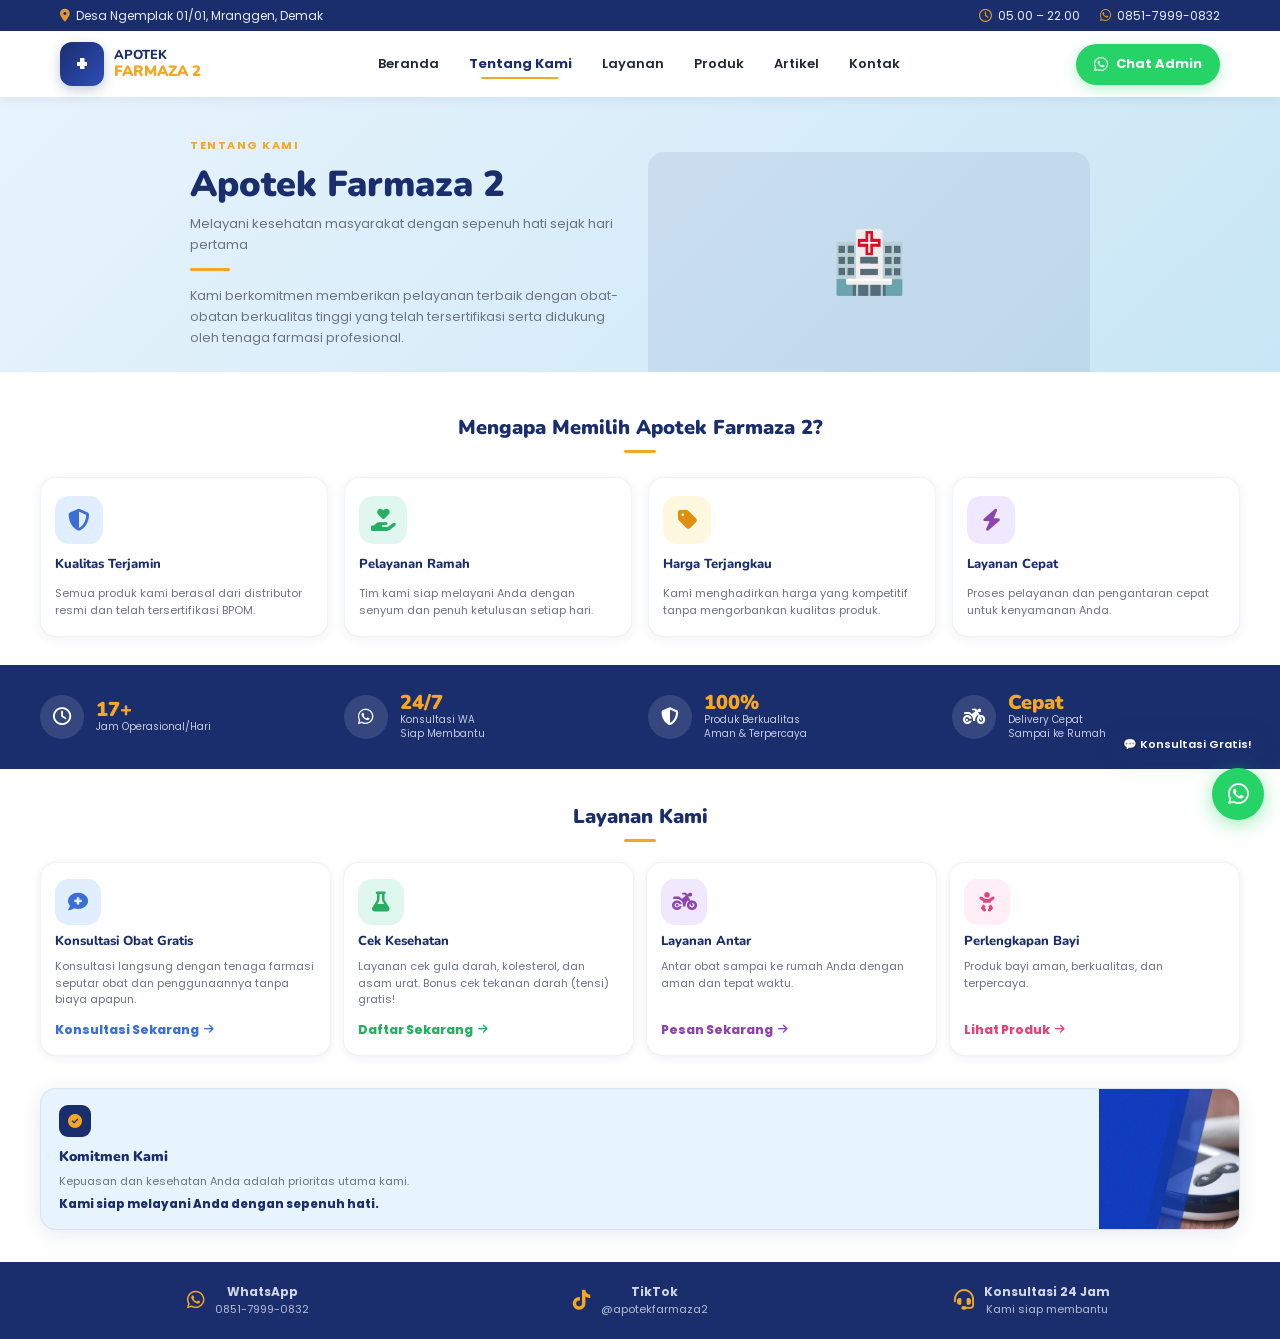
<file: tentang.html>
<!DOCTYPE html>
<html lang="id">
<head>
  <meta charset="UTF-8" />
  <meta name="viewport" content="width=device-width, initial-scale=1.0" />
  <title>Tentang Kami – Apotek Farmaza 2</title>
  <link rel="preconnect" href="https://fonts.googleapis.com" />
  <link href="https://fonts.googleapis.com/css2?family=Nunito:wght@700;800;900&family=Poppins:wght@400;500;600;700&display=swap" rel="stylesheet" />
  <link rel="stylesheet" href="https://cdnjs.cloudflare.com/ajax/libs/font-awesome/6.5.0/css/all.min.css" />
  <link rel="stylesheet" href="Style.css" />
</head>
<body data-page="tentang">

  <div id="navbarPlaceholder"></div>

  <!-- ===== HERO ===== -->
  <div class="tentang-hero">
    <div class="tentang-hero-inner">
      <div class="tentang-hero-text">
        <div class="tentang-hero-label" id="tentangLabel"></div>
        <div class="tentang-hero-judul" id="tentangJudul"></div>
        <div class="tentang-hero-sub" id="tentangSub"></div>
        <div class="tentang-garis"></div>
        <div class="tentang-hero-desc" id="tentangDesc"></div>
      </div>
      <!-- Foto apotek — isi "fotoApotek" di tentang-data.js -->
      <div class="tentang-hero-img-wrap" id="tentangImgWrap"></div>
    </div>
  </div>

  <!-- ===== MENGAPA FARMAZA ===== -->
  <div class="mengapa-section">
    <div class="mengapa-judul">Mengapa Memilih Apotek Farmaza 2?</div>
    <div class="mengapa-garis"></div>
    <div class="keunggulan-grid" id="keunggulanGrid"></div>
  </div>

  <!-- ===== STATISTIK BANNER ===== -->
  <div class="statistik-banner" id="statistikBanner"></div>

  <!-- ===== LAYANAN SINGKAT ===== -->
  <div class="layanan-singkat-section">
    <div class="layanan-singkat-judul">Layanan Kami</div>
    <div class="layanan-singkat-garis"></div>
    <div class="layanan-singkat-grid" id="layananSingkatGrid"></div>
  </div>

  <!-- ===== KOMITMEN BANNER ===== -->
  <!-- Foto tim — isi "fotoTim" di tentang-data.js -->
  <div id="komitmenBanner" class="komitmen-banner"></div>

  <!-- Footer -->
  <footer class="footer">
    <div class="footer-inner">
      <div class="footer-item"><i class="fab fa-whatsapp footer-icon"></i><div class="footer-text"><strong>WhatsApp</strong>0851-7999-0832</div></div>
      <div class="footer-item"><i class="fab fa-tiktok footer-icon"></i><div class="footer-text"><strong>TikTok</strong>@apotekfarmaza2</div></div>
      <div class="footer-item"><i class="fas fa-headset footer-icon"></i><div class="footer-text"><strong>Konsultasi 24 Jam</strong>Kami siap membantu</div></div>
    </div>
  </footer>

  <!-- Bottom Nav -->
  <nav class="bottom-nav">
    <div class="bottom-nav-inner">
      <div class="bottom-nav-item" data-page="index" data-href="user.php"><i class="fas fa-home"></i><span>Beranda</span></div>
      <div class="bottom-nav-item" data-page="produk" data-href="produk.php"><i class="fas fa-box"></i><span>Produk</span></div>
      <div class="bottom-nav-item" data-page="layanan" data-href="layanan.php"><i class="fas fa-heart"></i><span>Layanan</span></div>
      <div class="bottom-nav-item" data-page="artikel" data-href="artikel.php"><i class="fas fa-newspaper"></i><span>Artikel</span></div>
      <div class="bottom-nav-item" data-page="kontak" data-href="kontak.php"><i class="fas fa-phone"></i><span>Kontak</span></div>
    </div>
  </nav>

  <!-- Floating WA -->
  <div class="wa-float">
    <div class="wa-tooltip">💬 Konsultasi Gratis!</div>
    <div class="wa-float-btn"><i class="fab fa-whatsapp"></i></div>
  </div>

  <script src="tentang-data.js"></script>
  <script src="main.js"></script>
  <script src="tentang.js"></script>
</body>
</html>
</file>
<file: Style.css>
/* ===== CSS VARIABLES ===== */
:root {
  --navy: #1a2e6e;
  --navy-dark: #0f1d4a;
  --gold: #f5a623;
  --gold-dark: #e09010;
  --sky: #e8f4fd;
  --sky-mid: #c8e6f5;
  --white: #ffffff;
  --gray: #6b7280;
  --gray-light: #f3f4f6;
  --text: #1f2937;
  --radius: 12px;
  --radius-lg: 20px;
  --shadow: 0 4px 20px rgba(26,46,110,0.10);
  --shadow-lg: 0 8px 40px rgba(26,46,110,0.15);
  --transition: 0.25s ease;
  --font-head: 'Nunito', sans-serif;
  --font-body: 'Poppins', sans-serif;
}

/* ===== RESET & BASE ===== */
*, *::before, *::after { box-sizing: border-box; margin: 0; padding: 0; }
html { scroll-behavior: smooth; }
body {
  font-family: var(--font-body);
  color: var(--text);
  background: var(--white);
  font-size: 14px;
  line-height: 1.6;
  overflow-x: hidden;
}
a { text-decoration: none; color: inherit; }
img { max-width: 100%; display: block; }
ul { list-style: none; }

/* ===== TOPBAR ===== */
.topbar { background: var(--navy); color: var(--white); font-size: 12px; padding: 6px 0; }
.topbar-inner {
  max-width: 1200px; margin: 0 auto; padding: 0 20px;
  display: flex; align-items: center; justify-content: space-between; flex-wrap: wrap; gap: 6px;
}
.topbar-item { display: flex; align-items: center; gap: 6px; opacity: 0.9; }
.topbar-item i { font-size: 13px; color: var(--gold); }
.topbar-right { display: flex; gap: 20px; align-items: center; }

/* ===== NAVBAR ===== */
.navbar {
  background: var(--white);
  box-shadow: 0 2px 12px rgba(26,46,110,0.08);
  position: sticky; top: 0; z-index: 1000;
  transition: box-shadow var(--transition);
}
.navbar.scrolled { box-shadow: 0 4px 24px rgba(26,46,110,0.15); }
.navbar-inner {
  max-width: 1200px; margin: 0 auto; padding: 0 20px;
  display: flex; align-items: center; justify-content: space-between;
  height: 66px;
}
.logo { display: flex; align-items: center; gap: 10px; flex-shrink: 0; }
.logo-icon {
  width: 44px; height: 44px;
  background: linear-gradient(135deg, var(--navy), #2d4db8);
  border-radius: 12px;
  display: flex; align-items: center; justify-content: center;
  color: var(--white); font-size: 20px; font-weight: 900;
  box-shadow: 0 4px 12px rgba(26,46,110,0.25); flex-shrink: 0;
}
.logo-text { line-height: 1.15; }
.logo-text .name { font-family: var(--font-head); font-size: 13px; font-weight: 800; color: var(--navy); }
.logo-text .sub { font-size: 15px; font-weight: 900; color: var(--gold); font-family: var(--font-head); }
.nav-links { display: flex; align-items: center; gap: 4px; }
.nav-links a {
  padding: 8px 13px; border-radius: 8px;
  font-weight: 600; font-size: 13px; color: var(--text);
  transition: all var(--transition); position: relative;
}
.nav-links a::after {
  content: ''; position: absolute; bottom: 4px; left: 50%;
  transform: translateX(-50%); width: 0; height: 2px;
  background: var(--gold); border-radius: 2px; transition: width var(--transition);
}
.nav-links a:hover { color: var(--navy); background: var(--sky); }
.nav-links a:hover::after, .nav-links a.active::after { width: 60%; }
.nav-links a.active { color: var(--navy); font-weight: 700; }
.btn-chat {
  display: flex; align-items: center; gap: 8px;
  background: #25d366; color: var(--white);
  padding: 10px 18px; border-radius: 25px;
  font-weight: 700; font-size: 13px;
  transition: all var(--transition);
  box-shadow: 0 4px 14px rgba(37,211,102,0.30); white-space: nowrap;
}
.btn-chat:hover { background: #20ba5a; transform: translateY(-1px); }
.btn-chat i { font-size: 16px; }
.btn-chat-mobile { display: none; }
.burger { display: none !important; }

/* ===== HERO — DESKTOP ===== */
.hero {
  position: relative;
  overflow: hidden;
  min-height: 320px;
  /* background-image diset via inline style di HTML */
  background-color: var(--sky); /* fallback */
  background-size: cover;
  background-position: center;
}
/* overlay supaya teks tetap terbaca */
.hero::before {
  content: '';
  position: absolute; inset: 0;
  background: linear-gradient(to right, rgba(232,244,253,0.92) 0%, rgba(232,244,253,0.75) 45%, rgba(232,244,253,0.10) 100%);
  z-index: 0;
}
.hero-inner {
  position: relative; z-index: 1;
  max-width: 1200px; margin: 0 auto;
  display: grid;
  grid-template-columns: 1fr 1fr;
  align-items: center;
  min-height: 320px;
  padding: 0 32px;
  gap: 0;
}
.hero-content { padding: 40px 0; }
.hero-label {
  display: inline-block; font-size: 11px; font-weight: 700;
  color: var(--navy); letter-spacing: 1.5px; text-transform: uppercase;
  margin-bottom: 10px; opacity: 0.7;
}
.hero-title {
  font-family: var(--font-head);
  font-size: clamp(28px, 3.5vw, 50px);
  font-weight: 900; line-height: 1.15; margin-bottom: 14px;
}
.hero-title .line1 { color: var(--navy); display: block; }
.hero-title .line2 { color: var(--gold); display: block; }
.hero-desc { color: var(--gray); font-size: 14px; margin-bottom: 24px; max-width: 380px; line-height: 1.7; }
.hero-btns { display: flex; gap: 12px; flex-wrap: wrap; }
.btn-primary {
  display: flex; align-items: center; gap: 8px;
  background: var(--navy); color: var(--white);
  padding: 12px 22px; border-radius: 25px;
  font-weight: 700; font-size: 13px;
  transition: all var(--transition);
  box-shadow: 0 4px 16px rgba(26,46,110,0.25);
}
.btn-primary:hover { background: var(--navy-dark); transform: translateY(-2px); }
.btn-outline {
  display: flex; align-items: center; gap: 8px;
  background: transparent; color: var(--navy);
  padding: 12px 22px; border-radius: 25px;
  font-weight: 700; font-size: 13px;
  border: 2px solid var(--navy); transition: all var(--transition);
}
.btn-outline:hover { background: var(--navy); color: var(--white); }
.hero-badges { display: flex; gap: 20px; margin-top: 24px; flex-wrap: wrap; }
.hero-badge { display: flex; align-items: center; gap: 6px; font-size: 12px; font-weight: 600; color: var(--navy); }
.hero-badge i { color: var(--gold); font-size: 16px; }

/* Hero img wrap — kolom kanan, gambar tidak di-crop */
.hero-img-wrap {
  display: flex;
  align-items: flex-end;
  justify-content: flex-end;
  height: 100%;
  position: relative;
  padding-bottom: 0;
}
.hero-img {
  /* Gambar motor: tampil penuh, tidak di-crop */
  width: 100%;
  max-height: 380px;
  object-fit: contain;   /* ← contain supaya tidak terpotong */
  object-position: bottom right;
  display: block;
  filter: drop-shadow(0 16px 32px rgba(26,46,110,0.12));
}
.delivery-card {
  position: absolute;
  left: 0; bottom: 24px;
  background: var(--navy); color: var(--white);
  padding: 16px 18px; border-radius: var(--radius-lg);
  width: 164px; box-shadow: var(--shadow-lg);
}
.delivery-card .d-title { font-family: var(--font-head); font-size: 17px; font-weight: 900; line-height: 1.1; }
.delivery-card .d-title span { color: var(--gold); }
.delivery-card .d-sub { font-size: 10px; opacity: 0.8; margin: 5px 0 10px; }
.btn-order {
  display: block; background: var(--gold); color: var(--navy);
  text-align: center; padding: 8px 12px; border-radius: 18px;
  font-weight: 800; font-size: 11px; transition: all var(--transition);
}
.btn-order:hover { background: var(--gold-dark); }

/* ===== SERVICES SCROLL ===== */
.services-scroll-section { background: var(--white); box-shadow: 0 4px 20px rgba(26,46,110,0.06); }
.services-scroll-inner { max-width: 1200px; margin: 0 auto; }
.services-scroll-outer { position: relative; }
.services-scroll-track {
  display: flex; overflow-x: auto;
  scrollbar-width: none; -ms-overflow-style: none;
  padding: 16px 44px; scroll-snap-type: x mandatory; gap: 4px;
}
.services-scroll-track::-webkit-scrollbar { display: none; }
.service-item {
  display: flex; flex-direction: column; align-items: center; gap: 8px;
  min-width: 110px; padding: 14px 12px; border-radius: var(--radius);
  cursor: pointer; transition: all var(--transition);
  scroll-snap-align: start; flex-shrink: 0; text-align: center;
}
.service-item:hover { background: var(--sky); transform: translateY(-3px); }
.service-icon {
  width: 56px; height: 56px; border-radius: 50%;
  display: flex; align-items: center; justify-content: center;
  font-size: 22px; transition: transform var(--transition);
}
.service-item:hover .service-icon { transform: scale(1.1); }
.service-item .svc-label { font-size: 11px; font-weight: 600; color: var(--navy); line-height: 1.4; }
.si-blue { background: #e0eeff; color: #3b6fd4; }
.si-green { background: #e0f7ef; color: #27ae60; }
.si-yellow { background: #fff8e0; color: #e09010; }
.si-pink { background: #ffeef5; color: #e0457a; }
.si-purple { background: #f0e8ff; color: #8e44ad; }
.si-teal { background: #e0f8f8; color: #17a589; }
.scroll-arrow {
  position: absolute; top: 50%; transform: translateY(-50%);
  width: 30px; height: 30px; background: var(--white);
  border: 1.5px solid rgba(26,46,110,0.15); border-radius: 50%; cursor: pointer;
  display: flex; align-items: center; justify-content: center;
  font-size: 13px; color: var(--navy); z-index: 2;
  transition: all var(--transition); box-shadow: var(--shadow);
}
.scroll-arrow:hover { background: var(--navy); color: var(--white); }
.scroll-arrow.left { left: 4px; }
.scroll-arrow.right { right: 4px; }

/* ===== SECTION GENERIC ===== */
section { padding: 50px 0; }
.container { max-width: 1200px; margin: 0 auto; padding: 0 20px; }
.section-label { font-size: 11px; font-weight: 700; color: var(--gold); letter-spacing: 1.5px; text-transform: uppercase; margin-bottom: 8px; }
.section-title { font-family: var(--font-head); font-size: clamp(20px, 3vw, 30px); font-weight: 900; color: var(--navy); line-height: 1.25; margin-bottom: 12px; }

/* ===== CEK KESEHATAN BANNER ===== */
.health-check-section { padding: 24px 0; background: var(--gray-light); }

/* Full-image card: gambar Anda tampil 100% penuh */
.health-card-img {
  border-radius: var(--radius-lg);
  overflow: hidden;
  box-shadow: var(--shadow-lg);
  /* Ukuran ideal gambar: 1160px x 280px */
  width: 100%;
  max-width: 1160px;
  margin: 0 auto;
}
.health-card-img a { display: block; }
.health-card-img img {
  width: 100%;
  height: auto;          /* tinggi mengikuti proporsi gambar */
  display: block;
  object-fit: contain;   /* gambar tampil penuh, tidak terpotong */
  border-radius: var(--radius-lg);
}

/* ===== ABOUT + INFO GRID ===== */
.info-section { background: var(--white); padding: 50px 0; }
.info-grid { display: grid; grid-template-columns: 1fr 1fr; gap: 24px; align-items: start; }
.about-card { background: var(--sky); border-radius: var(--radius-lg); padding: 28px; }
.about-card h3 { font-family: var(--font-head); font-size: 18px; font-weight: 800; color: var(--navy); margin-bottom: 10px; }
.about-card p { color: var(--gray); font-size: 13px; line-height: 1.8; margin-bottom: 18px; }
.btn-selengkapnya {
  display: inline-flex; align-items: center; gap: 8px;
  background: var(--navy); color: var(--white);
  padding: 10px 20px; border-radius: 25px;
  font-weight: 700; font-size: 13px; transition: all var(--transition);
}
.btn-selengkapnya:hover { background: var(--navy-dark); transform: translateY(-1px); }
.info-cards { display: flex; flex-direction: column; gap: 14px; }
.info-item {
  background: var(--white); border: 1.5px solid rgba(26,46,110,0.08);
  border-radius: var(--radius); padding: 16px 20px;
  display: flex; align-items: center; gap: 14px;
  transition: all var(--transition); cursor: pointer;
}
.info-item:hover { border-color: var(--navy); box-shadow: var(--shadow); transform: translateX(4px); }
.info-icon { width: 46px; height: 46px; background: var(--sky); border-radius: 50%; display: flex; align-items: center; justify-content: center; font-size: 20px; color: var(--navy); flex-shrink: 0; }
.info-text h4 { font-family: var(--font-head); font-size: 14px; font-weight: 800; color: var(--navy); margin-bottom: 2px; }
.info-text p { font-size: 12px; color: var(--gray); }
.info-chevron { margin-left: auto; color: var(--navy); opacity: 0.4; }

/* ===== FOOTER ===== */
.footer { background: var(--navy); color: rgba(255,255,255,0.85); padding: 20px 0; }
.footer-inner {
  max-width: 1200px; margin: 0 auto; padding: 0 20px;
  display: grid; grid-template-columns: repeat(3, 1fr);
  gap: 16px; align-items: center; text-align: center;
}
.footer-item { display: flex; align-items: center; justify-content: center; gap: 10px; }
.footer-icon { font-size: 20px; color: var(--gold); }
.footer-text { font-size: 11px; opacity: 0.8; }
.footer-text strong { display: block; font-size: 12px; opacity: 1; color: var(--white); }

/* ===== MOBILE BOTTOM NAV ===== */
.bottom-nav {
  display: none; position: fixed; bottom: 0; left: 0; right: 0;
  background: var(--white); border-top: 1px solid rgba(26,46,110,0.10);
  z-index: 900; padding: 6px 0 10px;
  box-shadow: 0 -4px 20px rgba(26,46,110,0.10);
}
.bottom-nav-inner { display: flex; justify-content: space-around; align-items: center; }
.bottom-nav-item {
  display: flex; flex-direction: column; align-items: center; gap: 2px;
  padding: 4px 8px; border-radius: 10px; cursor: pointer;
  transition: all var(--transition); color: var(--gray);
  font-size: 10px; font-weight: 600;
}
.bottom-nav-item i { font-size: 20px; }
.bottom-nav-item.active { color: var(--navy); }
.bottom-nav-item.active i { color: var(--gold); }

/* ===== FLOATING WA ===== */
.wa-float { position: fixed; bottom: 80px; right: 16px; z-index: 800; display: flex; flex-direction: column; align-items: flex-end; gap: 8px; }
.wa-float-btn {
  width: 52px; height: 52px; background: #25d366; border-radius: 50%;
  display: flex; align-items: center; justify-content: center;
  font-size: 24px; color: var(--white);
  box-shadow: 0 4px 20px rgba(37,211,102,0.45); cursor: pointer;
  transition: all var(--transition); animation: waPulse 2.5s ease infinite;
}
.wa-float-btn:hover { transform: scale(1.1); }
@keyframes waPulse {
  0%, 100% { box-shadow: 0 4px 20px rgba(37,211,102,0.45); }
  50% { box-shadow: 0 4px 30px rgba(37,211,102,0.70); }
}
.wa-tooltip {
  background: var(--navy); color: var(--white);
  font-size: 11px; font-weight: 600; padding: 6px 12px;
  border-radius: 20px; white-space: nowrap; box-shadow: var(--shadow);
}

/* ===== ANIMATIONS ===== */
.fade-up { opacity: 0; transform: translateY(20px); transition: opacity 0.6s ease, transform 0.6s ease; }
.fade-up.visible { opacity: 1; transform: translateY(0); }

/* Page hero */
.page-hero {
  text-align: center; padding: 50px 20px 36px;
  background: linear-gradient(135deg, var(--sky), var(--sky-mid));
}
.page-hero h1 { font-family: var(--font-head); font-size: clamp(24px, 4vw, 44px); font-weight: 900; color: var(--navy); }
.page-hero p { color: var(--gray); margin-top: 10px; font-size: 14px; }

/* ===== RESPONSIVE ===== */
@media (max-width: 900px) {
  .nav-links, .btn-chat { display: none; }
  .btn-chat-mobile {
    display: flex; align-items: center; gap: 6px;
    background: #25d366; color: var(--white);
    padding: 8px 14px; border-radius: 20px;
    font-weight: 700; font-size: 12px; white-space: nowrap;
    box-shadow: 0 3px 10px rgba(37,211,102,0.35);
    transition: all var(--transition);
  }
  .btn-chat-mobile i { font-size: 15px; }
  /* Fix navbar agar tidak bergeser saat scroll di Android */
  .navbar {
    position: fixed;
    top: 0;
    left: 0;
    right: 0;
  }
  body { padding-top: 66px; padding-bottom: 68px; /* kompensasi navbar fixed + bottom nav */ }
  body.la-page { padding-top: 0; padding-bottom: 0; /* login admin tidak pakai navbar */ }
  .bottom-nav { display: block; }
  .wa-float { bottom: 86px; }
  /* Footer compact horizontal */
  .footer { padding: 10px 0; }
  .footer-inner { grid-template-columns: repeat(3,1fr); gap: 4px; padding: 0 8px; }
  .footer-item { flex-direction: column; gap: 1px; }
  .footer-icon { font-size: 14px; }
  .footer-text { font-size: 8px; }
  .footer-text strong { font-size: 9px; }
  .info-grid { grid-template-columns: 1fr; }
  .topbar-right { display: none; }
}

/* ===== MOBILE HERO & HEALTH CARD ===== */
@media (max-width: 768px) {
  /* Hero mobile: bg image full, konten di atas overlay */
  .hero { min-height: 200px; }
  .hero::before {
    /* overlay lebih gelap di kiri supaya teks terbaca */
    background: linear-gradient(to right,
      rgba(232,244,253,0.95) 0%,
      rgba(232,244,253,0.80) 50%,
      rgba(232,244,253,0.05) 100%);
  }
  .hero-inner {
    grid-template-columns: 58% 42%;
    min-height: 200px;
    padding: 0 14px;
    gap: 0;
  }
  .hero-content { padding: 18px 8px 18px 0; }
  .hero-label { font-size: 9px; margin-bottom: 5px; }
  .hero-title { font-size: 16px !important; line-height: 1.2; margin-bottom: 8px; }
  .hero-desc { display: none; }
  .hero-btns { flex-direction: column; gap: 6px; }
  .btn-primary { font-size: 11px; padding: 8px 13px; }
  .btn-outline { font-size: 11px; padding: 7px 13px; justify-content: center; }
  .hero-badges { gap: 4px; margin-top: 8px; flex-direction: column; }
  .hero-badge { font-size: 9.5px; }
  .hero-badge i { font-size: 12px; }

  /* Kolom kanan hero: kosong (gambar sudah jadi bg section) */
  .hero-img-wrap { display: none !important; }
  .delivery-card { display: none; }

  /* Health card mobile: full image, responsive */
  .health-card-img { border-radius: 12px; }
  .health-card-img img { border-radius: 12px; }
}

@media (max-width: 400px) {
  .hero-inner { grid-template-columns: 62% 38%; padding: 0 10px; }
  .hero-title { font-size: 14px !important; }
  .navbar-inner { height: 56px; padding: 0 12px; }
  .logo-icon { width: 36px; height: 36px; font-size: 17px; }
  .logo-text .name { font-size: 10px; }
  .logo-text .sub { font-size: 12px; }

}
/* ===================================================
   produk.css — Halaman Produk Apotek Farmaza 2
   Membutuhkan: style.css (variabel, reset, navbar, footer)
   =================================================== */

/* ===== SEARCH BAR ===== */
.search-bar-wrap {
  padding: 14px 16px 0;
  display: flex;
  gap: 10px;
  align-items: center;
}
.search-bar {
  flex: 1;
  display: flex;
  align-items: center;
  background: var(--gray-light);
  border-radius: 25px;
  padding: 10px 16px;
  gap: 8px;
  border: 1.5px solid transparent;
  transition: border-color var(--transition);
}
.search-bar:focus-within {
  border-color: var(--navy);
  background: var(--white);
}
.search-bar i { color: var(--gray); font-size: 15px; }
.search-bar input {
  border: none;
  background: transparent;
  outline: none;
  font-family: var(--font-body);
  font-size: 13px;
  color: var(--text);
  width: 100%;
}
.search-bar input::placeholder { color: #9ca3af; }

.cart-btn {
  position: relative;
  width: 42px; height: 42px;
  background: var(--navy);
  color: var(--white);
  border-radius: 50%;
  display: flex; align-items: center; justify-content: center;
  font-size: 17px;
  cursor: pointer;
  flex-shrink: 0;
  box-shadow: 0 4px 12px rgba(26,46,110,0.25);
  transition: transform var(--transition);
}
.cart-btn:hover { transform: scale(1.08); }
.cart-badge {
  position: absolute; top: -4px; right: -4px;
  background: var(--gold); color: var(--navy);
  font-size: 9px; font-weight: 800;
  width: 17px; height: 17px;
  border-radius: 50%;
  display: flex; align-items: center; justify-content: center;
}

/* ===== KATEGORI SCROLL ===== */
.kategori-scroll {
  display: flex;
  gap: 8px;
  overflow-x: auto;
  padding: 14px 16px 4px;
  scrollbar-width: none;
}
.kategori-scroll::-webkit-scrollbar { display: none; }

.kat-chip {
  display: flex;
  flex-direction: column;
  align-items: center;
  gap: 6px;
  min-width: 64px;
  cursor: pointer;
  flex-shrink: 0;
}
.kat-icon {
  width: 52px; height: 52px;
  border-radius: 50%;
  display: flex; align-items: center; justify-content: center;
  font-size: 20px;
  border: 2.5px solid transparent;
  transition: all var(--transition);
}
.kat-chip.active .kat-icon {
  border-color: var(--navy);
  background: var(--sky);
}
.kat-label {
  font-size: 10px; font-weight: 600;
  color: var(--gray);
  text-align: center; line-height: 1.3;
}
.kat-chip.active .kat-label { color: var(--navy); font-weight: 700; }

/* ===== FILTER ROW ===== */
.filter-row {
  display: flex;
  gap: 8px;
  padding: 10px 16px;
  align-items: center;
  flex-wrap: wrap;
}
.filter-select {
  display: flex; align-items: center; gap: 5px;
  border: 1.5px solid rgba(26,46,110,0.15);
  border-radius: 20px;
  padding: 6px 12px;
  font-size: 12px; font-weight: 600;
  color: var(--navy);
  cursor: pointer;
  background: var(--white);
  font-family: var(--font-body);
  transition: border-color var(--transition);
}
.filter-select:hover { border-color: var(--navy); }
.filter-select i { font-size: 11px; }
.count-label { font-size: 12px; color: var(--gray); margin-left: auto; }

/* ===== PRODUK GRID ===== */
.produk-grid {
  display: grid;
  grid-template-columns: 1fr 1fr;
  gap: 12px;
  padding: 4px 16px 80px;
}

/* ===== PRODUK CARD ===== */
.produk-card {
  background: var(--white);
  border: 1.5px solid rgba(26,46,110,0.08);
  border-radius: 16px;
  overflow: hidden;
  transition: box-shadow var(--transition), transform var(--transition);
  cursor: pointer;
  position: relative;
}
.produk-card:hover {
  box-shadow: 0 6px 24px rgba(26,46,110,0.13);
  transform: translateY(-2px);
}

.produk-badge-top {
  position: absolute; top: 8px; left: 8px;
  font-size: 9px; font-weight: 800;
  padding: 3px 8px; border-radius: 20px;
  text-transform: uppercase; letter-spacing: 0.5px;
  z-index: 2;
}
.badge-bebas     { background: #dbeafe; color: #1d4ed8; }
.badge-keras     { background: #fee2e2; color: #dc2626; }
.badge-suplemen  { background: #d1fae5; color: #065f46; }
.badge-vitamin   { background: #fef9c3; color: #854d0e; }
.badge-alkes     { background: #ede9fe; color: #6d28d9; }
.badge-terbatas  { background: #ffedd5; color: #c2410c; }
.badge-perawatan { background: #fce7f3; color: #9d174d; }

.wishlist-btn {
  position: absolute; top: 8px; right: 8px;
  width: 28px; height: 28px;
  background: rgba(255,255,255,0.85);
  border-radius: 50%;
  display: flex; align-items: center; justify-content: center;
  font-size: 13px; color: #d1d5db;
  z-index: 2;
  transition: color var(--transition);
  backdrop-filter: blur(4px);
  cursor: pointer;
}
.wishlist-btn:hover { color: #ef4444; }

.produk-img-wrap {
  width: 100%; height: 120px;
  background: var(--gray-light);
  display: flex; align-items: center; justify-content: center;
  overflow: hidden;
}
.produk-img-wrap img {
  width: 100%; height: 100%;
  object-fit: contain;
  padding: 10px;
  transition: transform 0.3s ease;
}
.produk-card:hover .produk-img-wrap img { transform: scale(1.05); }
.produk-img-wrap .img-placeholder { font-size: 40px; opacity: 0.25; }

.produk-info { padding: 10px; }
.produk-nama {
  font-size: 12px; font-weight: 700; color: var(--text);
  line-height: 1.4; margin-bottom: 4px;
  display: -webkit-box;

  -webkit-box-orient: vertical;
  overflow: hidden;
}
.produk-harga {
  font-size: 15px; font-weight: 800;
  color: var(--navy); margin-bottom: 8px;
}
.produk-harga .satuan { font-size: 10px; font-weight: 500; color: var(--gray); }

.produk-footer {
  display: flex; align-items: center; justify-content: space-between;
}
.stok-label { font-size: 10px; color: var(--gray); }
.stok-label .stok-ok  { color: #22c55e; font-weight: 700; }
.stok-label .stok-low { color: #f59e0b; font-weight: 700; }

.add-cart-btn {
  width: 30px; height: 30px;
  background: var(--navy); color: var(--white);
  border-radius: 50%;
  display: flex; align-items: center; justify-content: center;
  font-size: 14px; cursor: pointer;
  transition: all var(--transition);
  box-shadow: 0 3px 10px rgba(26,46,110,0.25);
}
.add-cart-btn:hover { background: var(--gold); color: var(--navy); transform: scale(1.1); }

/* ===== MODAL DETAIL ===== */
.modal-overlay {
  display: none;
  position: fixed; inset: 0;
  background: rgba(0,0,0,0.45);
  z-index: 2000;
  align-items: flex-end;
  justify-content: center;
}
.modal-overlay.open { display: flex; }

.modal-sheet {
  background: var(--white);
  border-radius: 24px 24px 0 0;
  width: 100%; max-width: 480px;
  max-height: 90vh;
  overflow-y: auto;
  padding-bottom: 100px;
  animation: slideUp 0.3s ease;
}
@keyframes slideUp {
  from { transform: translateY(100%); }
  to   { transform: translateY(0); }
}

.modal-handle {
  width: 40px; height: 4px;
  background: #e5e7eb; border-radius: 4px;
  margin: 14px auto 0;
}
.modal-header {
  display: flex; align-items: center; gap: 12px;
  padding: 16px 20px 0;
}
.modal-back {
  width: 36px; height: 36px;
  background: var(--gray-light);
  border-radius: 50%;
  display: flex; align-items: center; justify-content: center;
  cursor: pointer; font-size: 15px; color: var(--navy);
}
.modal-title { font-family: var(--font-head); font-weight: 800; color: var(--navy); font-size: 16px; }
.modal-wish {
  width: 36px; height: 36px;
  background: var(--gray-light);
  border-radius: 50%;
  display: flex; align-items: center; justify-content: center;
  cursor: pointer; font-size: 15px; color: #d1d5db;
  margin-left: auto;
  transition: color var(--transition);
}
.modal-wish:hover { color: #ef4444; }

.modal-img-wrap {
  width: 100%; height: 200px;
  background: var(--gray-light);
  display: flex; align-items: center; justify-content: center;
  margin-top: 16px;
}
.modal-img-wrap img {
  height: 100%; max-width: 100%;
  object-fit: contain; padding: 20px;
}

.modal-body { padding: 16px 20px 0; }

.modal-badge {
  display: inline-block;
  font-size: 10px; font-weight: 800;
  padding: 3px 10px; border-radius: 20px;
  margin-bottom: 8px;
}
.modal-nama  { font-size: 20px; font-weight: 800; color: var(--text); margin-bottom: 4px; }
.modal-harga { font-size: 26px; font-weight: 900; color: var(--navy); margin-bottom: 4px; }
.modal-stok  { font-size: 13px; color: #22c55e; font-weight: 600; margin-bottom: 16px; }

.modal-qty-row {
  display: flex; align-items: center; gap: 0;
  margin-bottom: 16px;
}
.modal-qty-row label { font-size: 13px; font-weight: 600; color: var(--text); margin-right: 16px; }
.qty-btn {
  width: 34px; height: 34px; border-radius: 50%;
  border: 1.5px solid rgba(26,46,110,0.2);
  display: flex; align-items: center; justify-content: center;
  cursor: pointer; font-size: 16px; color: var(--navy);
  background: var(--white); transition: all var(--transition);
}
.qty-btn:hover { background: var(--navy); color: var(--white); }
.qty-num {
  font-size: 16px; font-weight: 800; color: var(--navy);
  min-width: 36px; text-align: center;
}

.modal-section-title { font-weight: 700; font-size: 14px; color: var(--text); margin: 14px 0 6px; }
.modal-desc { font-size: 13px; color: var(--gray); line-height: 1.7; }

.modal-info-table { width: 100%; border-collapse: collapse; margin-bottom: 16px; }
.modal-info-table td { font-size: 12px; padding: 6px 0; color: var(--gray); vertical-align: top; }
.modal-info-table td:first-child { color: var(--text); font-weight: 600; width: 45%; }
.modal-info-table td:last-child  { color: var(--navy); font-weight: 500; }

.modal-warning {
  background: #fff7ed;
  border-left: 3px solid var(--gold);
  border-radius: 8px;
  padding: 10px 14px;
  margin-bottom: 20px;
}
.modal-warning li { font-size: 12px; color: #92400e; line-height: 1.6; margin-left: 14px; list-style: disc; }

.modal-actions { display: flex; gap: 10px; margin-top: 8px; }
.btn-keranjang {
  flex: 1;
  display: flex; align-items: center; justify-content: center; gap: 8px;
  border: 2px solid var(--navy); color: var(--navy);
  padding: 13px; border-radius: 25px;
  font-weight: 700; font-size: 13px;
  cursor: pointer; background: var(--white);
  font-family: var(--font-body);
  transition: background var(--transition);
}
.btn-keranjang:hover { background: var(--sky); }
.btn-beli {
  flex: 1.2;
  display: flex; align-items: center; justify-content: center; gap: 8px;
  background: var(--navy); color: var(--white);
  padding: 13px; border-radius: 25px;
  font-weight: 700; font-size: 13px;
  cursor: pointer;
  font-family: var(--font-body);
  transition: background var(--transition);
  box-shadow: 0 4px 14px rgba(26,46,110,0.3);
}
.btn-beli:hover { background: var(--navy-dark); }

.modal-related-scroll {
  display: flex; gap: 10px;
  overflow-x: auto; padding: 4px 0 8px;
  scrollbar-width: none;
}
.modal-related-scroll::-webkit-scrollbar { display: none; }
.related-card {
  min-width: 100px;
  background: var(--gray-light);
  border-radius: 12px; padding: 10px;
  flex-shrink: 0; cursor: pointer; text-align: center;
  transition: box-shadow var(--transition);
}
.related-card:hover { box-shadow: var(--shadow); }
.related-card img { height: 60px; object-fit: contain; margin: 0 auto 6px; }
.related-card .rel-nama  { font-size: 10px; font-weight: 700; color: var(--text); margin-bottom: 3px; }
.related-card .rel-harga { font-size: 11px; font-weight: 800; color: var(--navy); }

/* ===== TOAST ===== */
.toast {
  position: fixed; bottom: 90px;
  left: 50%; transform: translateX(-50%) translateY(20px);
  background: var(--navy); color: var(--white);
  padding: 10px 20px; border-radius: 25px;
  font-size: 13px; font-weight: 600;
  opacity: 0; transition: all 0.3s;
  z-index: 3000; white-space: nowrap;
  pointer-events: none;
}
.toast.show { opacity: 1; transform: translateX(-50%) translateY(0); }

/* ===== RESPONSIVE ===== */
@media (max-width: 480px) {
  .produk-grid { gap: 10px; padding: 4px 12px 80px; }
  .produk-img-wrap { height: 100px; }
  .produk-harga { font-size: 13px; }
  .filter-row { gap: 6px; }
  .filter-select { font-size: 11px; padding: 5px 10px; }
}
/* ===== ARTIKEL PAGE CSS ===== */

/* Header hero artikel */
.artikel-page-hero {
  background: linear-gradient(135deg, var(--sky), var(--sky-mid));
  padding: 28px 20px 20px;
  text-align: center;
}
.artikel-page-hero .section-label {
  font-size: 11px; font-weight: 700;
  color: var(--gold); letter-spacing: 1.5px;
  text-transform: uppercase; margin-bottom: 6px;
}
.artikel-page-hero h1 {
  font-family: var(--font-head);
  font-size: 26px; font-weight: 900; color: var(--navy);
  margin-bottom: 6px;
}
.artikel-page-hero p { font-size: 13px; color: var(--gray); }

/* Kategori scroll */
.kat-scroll {
  display: flex; gap: 0;
  overflow-x: auto; padding: 14px 16px 0;
  scrollbar-width: none; border-bottom: 1px solid var(--gray-light);
}
.kat-scroll::-webkit-scrollbar { display: none; }
.kat-tab {
  display: flex; flex-direction: column; align-items: center; gap: 4px;
  min-width: 70px; padding: 8px 10px 10px;
  cursor: pointer; flex-shrink: 0;
  border-bottom: 2.5px solid transparent;
  transition: all var(--transition);
}
.kat-tab .kat-icon-wrap {
  width: 44px; height: 44px; border-radius: 50%;
  display: flex; align-items: center; justify-content: center;
  font-size: 20px; background: var(--gray-light);
  transition: background var(--transition);
}
.kat-tab .kat-lbl { font-size: 10px; font-weight: 600; color: var(--gray); text-align: center; line-height: 1.3; }
.kat-tab.active { border-bottom-color: var(--navy); }
.kat-tab.active .kat-icon-wrap { background: var(--sky); }
.kat-tab.active .kat-lbl { color: var(--navy); font-weight: 700; }

/* Search + filter */
.artikel-search-row {
  display: flex; gap: 10px; align-items: center;
  padding: 14px 16px;
}
.artikel-search {
  flex: 1; display: flex; align-items: center; gap: 8px;
  background: var(--gray-light); border-radius: 25px;
  padding: 10px 16px; border: 1.5px solid transparent;
  transition: border-color var(--transition);
}
.artikel-search:focus-within { border-color: var(--navy); background: var(--white); }
.artikel-search i { color: var(--gray); font-size: 14px; }
.artikel-search input {
  border: none; background: transparent; outline: none;
  font-family: var(--font-body); font-size: 13px; color: var(--text); width: 100%;
}
.artikel-search input::placeholder { color: #9ca3af; }
.filter-btn {
  display: flex; align-items: center; gap: 6px;
  padding: 10px 14px; border-radius: 20px;
  border: 1.5px solid rgba(26,46,110,0.15);
  font-size: 12px; font-weight: 600; color: var(--navy);
  cursor: pointer; background: var(--white); white-space: nowrap;
  font-family: var(--font-body);
}

/* Section header */
.artikel-section-header {
  display: flex; align-items: center; justify-content: space-between;
  padding: 4px 16px 10px;
}
.artikel-section-header h2 { font-family: var(--font-head); font-size: 16px; font-weight: 800; color: var(--navy); }
.lihat-semua { font-size: 13px; font-weight: 700; color: var(--navy); display: flex; align-items: center; gap: 4px; cursor: pointer; }
.lihat-semua:hover { color: var(--gold); }

/* ===== FEATURED CARD (besar, horizontal) ===== */
.artikel-featured {
  margin: 0 16px 12px;
  background: var(--white);
  border-radius: 16px;
  overflow: hidden;
  box-shadow: var(--shadow);
  display: flex;
  cursor: pointer;
  transition: box-shadow var(--transition), transform var(--transition);
  min-height: 130px;
}
.artikel-featured:hover { box-shadow: var(--shadow-lg); transform: translateY(-2px); }
.featured-img {
  width: 140px; min-width: 140px; height: 140px;
  object-fit: cover; display: block;
  flex-shrink: 0;
}
.featured-img-placeholder {
  width: 140px; min-width: 140px; height: 140px;
  display: flex; align-items: center; justify-content: center;
  font-size: 52px; flex-shrink: 0;
}
.featured-body {
  padding: 14px; flex: 1; display: flex; flex-direction: column; justify-content: space-between;
}
.featured-kat {
  display: inline-block; font-size: 9px; font-weight: 800;
  padding: 2px 8px; border-radius: 20px; margin-bottom: 6px;
  text-transform: uppercase; letter-spacing: 0.5px;
}
.featured-judul {
  font-family: var(--font-head); font-size: 14px; font-weight: 800;
  color: var(--text); line-height: 1.4; margin-bottom: 6px;
  display: -webkit-box; -webkit-line-clamp: 3; -webkit-box-orient: vertical; overflow: hidden;
}
.featured-ringkasan {
  font-size: 11px; color: var(--gray); line-height: 1.5;
  display: -webkit-box; -webkit-line-clamp: 2; -webkit-box-orient: vertical; overflow: hidden;
  margin-bottom: 8px;
}
.artikel-meta {
  display: flex; align-items: center; gap: 10px;
  font-size: 10px; color: var(--gray); flex-wrap: wrap;
}
.artikel-meta i { color: var(--gold); }
.meta-views { margin-left: auto; display: flex; align-items: center; gap: 4px; }

/* ===== LIST CARD (kecil, horizontal) ===== */
.artikel-list { padding: 0 16px; display: flex; flex-direction: column; gap: 12px; margin-bottom: 16px; }
.artikel-list-card {
  display: flex; gap: 12px; align-items: flex-start;
  background: var(--white); border-radius: 14px;
  padding: 12px; box-shadow: 0 2px 10px rgba(26,46,110,0.06);
  cursor: pointer; transition: box-shadow var(--transition), transform var(--transition);
}
.artikel-list-card:hover { box-shadow: var(--shadow); transform: translateY(-1px); }
.list-img {
  width: 88px; height: 88px; border-radius: 10px;
  object-fit: cover; flex-shrink: 0; display: block;
}
.list-img-placeholder {
  width: 88px; height: 88px; border-radius: 10px;
  display: flex; align-items: center; justify-content: center;
  font-size: 36px; flex-shrink: 0;
}
.list-body { flex: 1; }
.list-kat {
  display: inline-block; font-size: 9px; font-weight: 800;
  padding: 2px 7px; border-radius: 20px; margin-bottom: 5px;
  text-transform: uppercase; letter-spacing: 0.5px;
}
.list-judul {
  font-family: var(--font-head); font-size: 13px; font-weight: 800;
  color: var(--text); line-height: 1.4; margin-bottom: 6px;
  display: -webkit-box; -webkit-line-clamp: 2; -webkit-box-orient: vertical; overflow: hidden;
}
.list-ringkasan {
  font-size: 11px; color: var(--gray); line-height: 1.5; margin-bottom: 6px;
  display: -webkit-box; -webkit-line-clamp: 2; -webkit-box-orient: vertical; overflow: hidden;
}

/* Newsletter banner */
.newsletter-banner {
  margin: 8px 16px 24px;
  background: var(--navy); border-radius: 16px;
  padding: 16px 18px;
  display: flex; align-items: center; gap: 14px;
}
.newsletter-icon { font-size: 28px; flex-shrink: 0; }
.newsletter-text { flex: 1; }
.newsletter-text h4 { font-family: var(--font-head); font-size: 13px; font-weight: 800; color: var(--white); margin-bottom: 3px; }
.newsletter-text p { font-size: 11px; color: rgba(255,255,255,0.7); line-height: 1.4; }
.newsletter-btn {
  background: var(--gold); color: var(--navy);
  padding: 9px 14px; border-radius: 20px;
  font-weight: 800; font-size: 11px;
  white-space: nowrap; cursor: pointer; flex-shrink: 0;
  transition: background var(--transition);
}
.newsletter-btn:hover { background: var(--gold-dark); }

/* ===== MODAL DETAIL ARTIKEL ===== */
.art-modal-overlay {
  display: none; position: fixed; inset: 0;
  background: rgba(0,0,0,0.5); z-index: 2000;
  align-items: flex-end; justify-content: center;
}
.art-modal-overlay.open { display: flex; }
.art-modal-sheet {
  background: var(--white); border-radius: 24px 24px 0 0;
  width: 100%; max-width: 480px; max-height: 92vh;
  overflow-y: auto; padding-bottom: 90px;
  animation: slideUp 0.3s ease;
}
@keyframes slideUp { from { transform: translateY(100%); } to { transform: translateY(0); } }
.art-modal-handle { width: 40px; height: 4px; background: #e5e7eb; border-radius: 4px; margin: 14px auto 0; }
.art-modal-header {
  display: flex; align-items: center; gap: 12px; padding: 14px 16px 0;
}
.art-modal-back {
  width: 34px; height: 34px; background: var(--gray-light);
  border-radius: 50%; display: flex; align-items: center; justify-content: center;
  cursor: pointer; font-size: 14px; color: var(--navy);
}
.art-modal-img {
  width: 100%; height: 200px; object-fit: cover; display: block; margin-top: 14px;
}
.art-modal-img-placeholder {
  width: 100%; height: 160px;
  display: flex; align-items: center; justify-content: center;
  font-size: 70px; margin-top: 14px;
}
.art-modal-body { padding: 16px 20px 0; }
.art-modal-kat {
  display: inline-block; font-size: 10px; font-weight: 800;
  padding: 3px 10px; border-radius: 20px; margin-bottom: 8px;
  text-transform: uppercase;
}
.art-modal-judul { font-size: 19px; font-weight: 800; color: var(--text); line-height: 1.4; margin-bottom: 10px; }
.art-modal-meta { display: flex; gap: 14px; font-size: 11px; color: var(--gray); margin-bottom: 16px; flex-wrap: wrap; }
.art-modal-meta i { color: var(--gold); }
.art-modal-isi { font-size: 13px; color: var(--gray); line-height: 1.8; white-space: pre-line; }
.art-modal-wa {
  display: flex; align-items: center; justify-content: center; gap: 10px;
  background: #25d366; color: var(--white);
  padding: 13px; border-radius: 25px; margin-top: 24px;
  font-weight: 700; font-size: 14px; cursor: pointer;
  box-shadow: 0 4px 16px rgba(37,211,102,0.35);
  transition: background var(--transition);
  text-decoration: none; display: flex;
}
.art-modal-wa:hover { background: #20ba5a; }

/* No result */
.no-result { text-align: center; padding: 40px 20px; color: var(--gray); }
.no-result i { font-size: 40px; margin-bottom: 12px; display: block; color: #d1d5db; }
/* ===================================================
   layanan.css — Halaman Layanan Apotek Farmaza 2
   Membutuhkan: style.css
   =================================================== */

/* ===== HERO ===== */
.layanan-hero {
  text-align: center;
  padding: 32px 20px 28px;
  background: linear-gradient(135deg, var(--sky), var(--sky-mid));
}
.layanan-hero .lbl {
  font-size: 11px; font-weight: 700;
  color: var(--gold); letter-spacing: 1.5px;
  text-transform: uppercase; margin-bottom: 8px;
}
.layanan-hero h1 {
  font-family: var(--font-head);
  font-size: clamp(22px, 5vw, 34px);
  font-weight: 900; color: var(--navy); margin-bottom: 8px;
}
.layanan-hero p { font-size: 13px; color: var(--gray); line-height: 1.6; }

/* ===== SECTION TITLE ===== */
.lay-section-title {
  font-family: var(--font-head);
  font-size: 17px; font-weight: 900; color: var(--navy);
  padding: 22px 16px 10px;
}

/* =====================================================
   FEATURED CARD — layout horizontal: teks kiri | foto kanan
   ===================================================== */
.featured-wrap {
  display: flex;
  flex-direction: column;
  gap: 14px;
  padding: 0 16px;
}

.feat-card {
  background: var(--white);
  border-radius: 18px;
  border: 1.5px solid rgba(26,46,110,0.07);
  box-shadow: 0 2px 14px rgba(26,46,110,0.08);
  overflow: hidden;
  transition: box-shadow var(--transition), transform var(--transition);
}
.feat-card:hover {
  box-shadow: var(--shadow-lg);
  transform: translateY(-2px);
}

/* Baris atas: teks kiri + foto kanan */
.feat-top {
  display: flex;
  align-items: stretch;
  min-height: 160px;
}

/* Kolom kiri — konten */
.feat-content {
  flex: 1;
  padding: 18px 14px 14px 16px;
  display: flex;
  flex-direction: column;
  justify-content: space-between;
}
.feat-icon-wrap {
  width: 46px; height: 46px;
  border-radius: 13px;
  display: flex; align-items: center; justify-content: center;
  font-size: 20px;
  margin-bottom: 10px;
  flex-shrink: 0;
}
.feat-judul {
  font-family: var(--font-head);
  font-size: 15px; font-weight: 900; color: var(--navy);
  line-height: 1.3; margin-bottom: 7px;
}
.feat-desc {
  font-size: 12px; color: var(--gray);
  line-height: 1.65; margin-bottom: 10px;
  flex: 1;
}

/* Avatar + counter pasien */
.pasien-row {
  display: flex; align-items: center; gap: 7px;
}
.pasien-avatars { display: flex; }
.pasien-avatars span {
  width: 22px; height: 22px; border-radius: 50%;
  border: 2px solid var(--white);
  display: flex; align-items: center; justify-content: center;
  font-size: 8px; color: var(--white); font-weight: 800;
  margin-left: -5px; background: linear-gradient(135deg, var(--navy), #4a6fd4);
}
.pasien-avatars span:first-child { margin-left: 0; }
.pasien-count { font-size: 10px; color: var(--gray); font-weight: 600; }
.pasien-count strong { color: var(--navy); }

/* Kolom kanan — foto */
.feat-photo {
  width: 145px;
  min-width: 145px;
  position: relative;
  flex-shrink: 0;
  overflow: hidden;
}
.feat-photo img {
  width: 100%; height: 100%;
  object-fit: cover; display: block;
  transition: transform 0.4s ease;
}
.feat-card:hover .feat-photo img { transform: scale(1.05); }

/* Placeholder foto jika belum diisi */
.feat-photo-ph {
  width: 100%; height: 100%;
  background: var(--gray-light);
  display: flex; flex-direction: column;
  align-items: center; justify-content: center;
  gap: 6px; color: #b0b7c3;
}
.feat-photo-ph i { font-size: 28px; }
.feat-photo-ph span { font-size: 10px; font-weight: 600; text-align: center; padding: 0 8px; }

/* Label "Dokumentasi Layanan" pojok kanan bawah foto */
.feat-doc-label {
  position: absolute; bottom: 8px; right: 8px;
  background: rgba(0,0,0,0.52);
  color: #fff; font-size: 9px; font-weight: 700;
  padding: 4px 9px; border-radius: 12px;
  display: flex; align-items: center; gap: 4px;
  backdrop-filter: blur(3px);
  pointer-events: none;
}

/* Footer card — tombol CTA */
.feat-footer {
  border-top: 1px solid var(--gray-light);
  padding: 12px 16px;
}
.feat-cta {
  display: inline-flex; align-items: center; gap: 7px;
  font-size: 13px; font-weight: 800;
  color: var(--navy); text-decoration: none;
  transition: gap var(--transition), color var(--transition);
}
.feat-cta:hover { gap: 12px; color: var(--gold); }
.feat-cta.green { color: #27ae60; }
.feat-cta.green:hover { color: #1e8449; }

/* =====================================================
   LAYANAN LAINNYA — grid 2 kolom
   Tiap item: ikon bulat + teks (judul+desc) + foto kecil + panah
   ===================================================== */
.layanan-lain-grid {
  display: grid;
  grid-template-columns: 1fr 1fr;
  gap: 0;
  padding: 0 16px;
  margin-bottom: 20px;
}

.lain-item {
  display: flex;
  align-items: center;
  gap: 0;
  padding: 12px 0;
  border-bottom: 1px solid rgba(26,46,110,0.06);
  cursor: pointer;
  transition: background var(--transition);
  border-radius: 0;
}
/* Baris ganjil punya border kanan */
.lain-item:nth-child(odd) {
  border-right: 1px solid rgba(26,46,110,0.06);
  padding-right: 10px;
}
.lain-item:nth-child(even) {
  padding-left: 10px;
}
/* 2 item terakhir tidak punya border bawah */
.lain-item:nth-last-child(-n+2) {
  border-bottom: none;
}

.lain-icon {
  width: 36px; height: 36px; border-radius: 50%;
  display: flex; align-items: center; justify-content: center;
  font-size: 16px; flex-shrink: 0;
}
.lain-text {
  flex: 1;
  padding: 0 6px;
  min-width: 0;
}
.lain-judul {
  font-family: var(--font-head);
  font-size: 11px; font-weight: 800; color: var(--navy);
  line-height: 1.3; margin-bottom: 2px;
}
.lain-desc {
  font-size: 10px; color: var(--gray); line-height: 1.45;
}

/* Foto thumbnail kecil */
.lain-thumb {
  width: 60px; height: 55px;
  border-radius: 10px;
  object-fit: cover;
  flex-shrink: 0;
  display: block;
}
/* Placeholder jika foto belum diisi */
.lain-thumb-ph {
  width: 60px; height: 55px;
  border-radius: 10px;
  background: var(--gray-light);
  flex-shrink: 0;
  display: flex; align-items: center; justify-content: center;
  font-size: 18px; color: #c9d0db;
}
.lain-arrow {
  font-size: 10px; color: var(--navy); opacity: 0.35;
  margin-left: 4px; flex-shrink: 0;
}

/* =====================================================
   TRUST / TERPERCAYA BANNER
   Teks kiri + foto tim di kanan — TIDAK ada section setelah ini
   ===================================================== */
.trust-banner {
  margin: 8px 16px 0;
  background: var(--sky);
  border-radius: 16px;
  overflow: hidden;
  display: flex;
  align-items: stretch;
  min-height: 110px;
  border: 1.5px solid rgba(26,46,110,0.08);
}

.trust-body {
  flex: 1;
  padding: 18px 14px 18px 18px;
  display: flex;
  flex-direction: column;
  justify-content: center;
  gap: 4px;
}
.trust-badge {
  display: inline-flex; align-items: center; gap: 5px;
  background: rgba(26,46,110,0.1);
  color: var(--navy); font-size: 10px; font-weight: 800;
  padding: 3px 9px; border-radius: 20px;
  margin-bottom: 4px;
  width: fit-content;
}
.trust-judul {
  font-family: var(--font-head);
  font-size: 14px; font-weight: 900; color: var(--navy);
  line-height: 1.3; margin-bottom: 3px;
}
.trust-desc {
  font-size: 11px; color: var(--gray); line-height: 1.55;
}

/* Foto tim — kolom kanan */
.trust-photo {
  width: 140px;
  min-width: 140px;
  flex-shrink: 0;
  overflow: hidden;
  position: relative;
}
.trust-photo img {
  width: 100%; height: 100%;
  object-fit: cover; display: block;
}
/* Placeholder foto tim */
.trust-photo-ph {
  width: 100%; height: 100%;
  background: var(--sky-mid);
  display: flex; flex-direction: column;
  align-items: center; justify-content: center;
  gap: 4px; color: var(--navy); opacity: 0.5;
}
.trust-photo-ph i { font-size: 28px; }
.trust-photo-ph span { font-size: 9px; font-weight: 700; text-align: center; }

/* ===== RESPONSIVE ===== */
@media (max-width: 380px) {
  .feat-photo { width: 120px; min-width: 120px; }
  .lain-thumb, .lain-thumb-ph { width: 50px; height: 48px; }
  .trust-photo { width: 115px; min-width: 115px; }
  .layanan-lain-grid { padding: 0 12px; }
  .featured-wrap { padding: 0 12px; }
}
/* ===== TENTANG KAMI CSS ===== */

/* ===== HERO SECTION ===== */
.tentang-hero {
  background: linear-gradient(135deg, var(--sky), var(--sky-mid));
  padding: 28px 16px 0;
  overflow: hidden;
}
.tentang-hero-inner {
  display: grid;
  grid-template-columns: 1fr 1fr;
  align-items: flex-end;
  gap: 16px;
  max-width: 900px;
  margin: 0 auto;
}
.tentang-hero-text { padding-bottom: 24px; }
.tentang-hero-label {
  font-size: 11px; font-weight: 700;
  color: var(--gold); letter-spacing: 1.5px;
  text-transform: uppercase; margin-bottom: 8px;
}
.tentang-hero-judul {
  font-family: var(--font-head);
  font-size: clamp(22px, 5vw, 34px);
  font-weight: 900; color: var(--navy);
  line-height: 1.2; margin-bottom: 8px;
}
.tentang-hero-sub {
  font-size: 13px; color: var(--gray);
  line-height: 1.6; margin-bottom: 12px;
}
.tentang-garis {
  width: 40px; height: 3px;
  background: var(--gold); border-radius: 3px;
  margin-bottom: 14px;
}
.tentang-hero-desc {
  font-size: 12.5px; color: var(--gray); line-height: 1.7;
}
.tentang-hero-img-wrap {
  display: flex; align-items: flex-end; justify-content: flex-end;
}
.tentang-hero-img {
  width: 100%; max-height: 260px;
  object-fit: cover; border-radius: 16px 16px 0 0;
  display: block;
}
.tentang-hero-img-placeholder {
  width: 100%; height: 220px;
  background: rgba(26,46,110,0.08);
  border-radius: 16px 16px 0 0;
  display: flex; align-items: center; justify-content: center;
  font-size: 60px;
}

/* ===== MENGAPA SECTION ===== */
.mengapa-section {
  padding: 32px 16px 24px;
  text-align: center;
}
.mengapa-judul {
  font-family: var(--font-head);
  font-size: 20px; font-weight: 900; color: var(--navy);
  margin-bottom: 6px;
}
.mengapa-garis {
  width: 32px; height: 3px; background: var(--gold);
  border-radius: 3px; margin: 0 auto 24px;
}
.keunggulan-grid {
  display: grid;
  grid-template-columns: 1fr 1fr;
  gap: 14px; text-align: left;
}
.keunggulan-card {
  background: var(--white); border-radius: 16px;
  padding: 18px 14px;
  box-shadow: 0 2px 12px rgba(26,46,110,0.07);
  border: 1px solid rgba(26,46,110,0.06);
  display: flex; flex-direction: column; gap: 10px;
  transition: box-shadow var(--transition), transform var(--transition);
}
.keunggulan-card:hover { box-shadow: var(--shadow); transform: translateY(-2px); }
.keunggulan-ikon {
  width: 48px; height: 48px; border-radius: 14px;
  display: flex; align-items: center; justify-content: center;
  font-size: 22px;
}
.keunggulan-judul {
  font-family: var(--font-head);
  font-size: 13px; font-weight: 800; color: var(--navy);
}
.keunggulan-desc { font-size: 11px; color: var(--gray); line-height: 1.5; }

/* ===== STATISTIK BANNER ===== */
.statistik-banner {
  background: var(--navy);
  padding: 20px 16px;
  display: grid;
  grid-template-columns: repeat(2, 1fr);
  gap: 16px;
}
.stat-item { display: flex; align-items: center; gap: 12px; }
.stat-icon-wrap {
  width: 44px; height: 44px; border-radius: 50%;
  background: rgba(255,255,255,0.12);
  display: flex; align-items: center; justify-content: center;
  font-size: 18px; color: var(--white); flex-shrink: 0;
}
.stat-nilai {
  font-family: var(--font-head);
  font-size: 20px; font-weight: 900; color: var(--gold); line-height: 1;
}
.stat-label {
  font-size: 10px; color: rgba(255,255,255,0.75);
  line-height: 1.4; white-space: pre-line;
}

/* ===== LAYANAN SINGKAT ===== */
.layanan-singkat-section { padding: 28px 16px 20px; }
.layanan-singkat-judul {
  font-family: var(--font-head);
  font-size: 20px; font-weight: 900; color: var(--navy);
  text-align: center; margin-bottom: 6px;
}
.layanan-singkat-garis {
  width: 32px; height: 3px; background: var(--gold);
  border-radius: 3px; margin: 0 auto 20px;
}
.layanan-singkat-grid {
  display: grid; grid-template-columns: 1fr 1fr; gap: 12px;
}
.layanan-singkat-card {
  background: var(--white); border-radius: 16px; padding: 16px 14px;
  box-shadow: 0 2px 10px rgba(26,46,110,0.07);
  border: 1px solid rgba(26,46,110,0.06);
  display: flex; flex-direction: column; gap: 8px;
  transition: box-shadow var(--transition), transform var(--transition);
}
.layanan-singkat-card:hover { box-shadow: var(--shadow); transform: translateY(-2px); }
.ls-ikon {
  width: 46px; height: 46px; border-radius: 14px;
  display: flex; align-items: center; justify-content: center; font-size: 20px;
}
.ls-judul {
  font-family: var(--font-head);
  font-size: 13px; font-weight: 800; color: var(--navy); line-height: 1.3;
}
.ls-desc { font-size: 11px; color: var(--gray); line-height: 1.5; flex: 1; }
.ls-link {
  display: flex; align-items: center; gap: 5px;
  font-size: 12px; font-weight: 800;
  cursor: pointer; text-decoration: none;
  transition: gap var(--transition); margin-top: 4px;
}
.ls-link:hover { gap: 8px; }
.ls-link i { font-size: 11px; }

/* ===== KOMITMEN BANNER — mirip referensi layanan ===== */
#komitmenBanner {
  margin: 8px 16px 24px;
}
.komitmen-banner {
  border-radius: 16px !important;
  overflow: hidden !important;
  box-shadow: var(--shadow) !important;
  /* PAKSA FLEXBOX, bukan grid */
  display: flex !important;
  flex-direction: row !important;
  align-items: stretch !important;
  min-height: 110px !important;
  background: var(--sky) !important;
  border: 1.5px solid rgba(26,46,110,0.08) !important;
  cursor: pointer;
  transition: box-shadow var(--transition);
  text-decoration: none;
  /* Reset grid */
  grid-template-columns: unset !important;
}
.komitmen-banner:hover { box-shadow: var(--shadow-lg) !important; }

.komitmen-info {
  flex: 1 !important;
  padding: 16px 14px 16px 18px !important;
  display: flex !important;
  flex-direction: column !important;
  justify-content: center !important;
  gap: 5px !important;
  /* Reset grid */
  grid-template-columns: unset !important;
}
.komitmen-icon-wrap {
  width: 32px !important; height: 32px !important;
  border-radius: 9px !important;
  background: var(--navy) !important;
  display: flex !important; align-items: center !important; justify-content: center !important;
  font-size: 14px !important; color: var(--gold) !important;
  margin-bottom: 4px !important;
}
.komitmen-judul {
  font-family: var(--font-head) !important;
  font-size: 14px !important; font-weight: 900 !important;
  color: var(--navy) !important;        /* navy, bukan putih */
}
.komitmen-desc {
  font-size: 11px !important; color: var(--gray) !important; line-height: 1.5 !important;
}
.komitmen-subteks {
  font-size: 11.5px !important; font-weight: 800 !important;
  color: var(--navy) !important;
}

/* Foto tim kanan */
.komitmen-img-wrap {
  width: 140px !important; min-width: 140px !important;
  flex-shrink: 0 !important;
  overflow: hidden !important;
  position: relative !important;
  /* Reset grid */
  grid-column: unset !important;
}
.komitmen-img-wrap img {
  width: 100% !important; height: 100% !important;
  object-fit: cover !important; display: block !important;
}
.komitmen-img-placeholder {
  width: 100% !important; height: 100% !important;
  min-height: 110px !important;
  background: var(--sky-mid) !important;
  display: flex !important; flex-direction: column !important;
  align-items: center !important; justify-content: center !important;
  gap: 4px !important;
}
.komitmen-img-placeholder i {
  font-size: 28px !important; color: var(--navy) !important; opacity: 0.4 !important;
}
.komitmen-img-placeholder span {
  font-size: 9px !important; font-weight: 700 !important;
  color: var(--navy) !important; opacity: 0.4 !important; text-align: center !important;
}

/* ===== RESPONSIVE DESKTOP ===== */
@media (min-width: 768px) {
  .tentang-hero { padding: 40px 40px 0; }
  .tentang-hero-judul { font-size: 36px; }
  .keunggulan-grid { grid-template-columns: repeat(4, 1fr); gap: 16px; }
  .statistik-banner { grid-template-columns: repeat(4, 1fr); padding: 28px 40px; }
  .layanan-singkat-grid { grid-template-columns: repeat(4, 1fr); }
  .layanan-singkat-section { padding: 32px 40px 24px; }
  .mengapa-section { padding: 40px 40px 28px; }
  #komitmenBanner { margin: 8px 40px 32px; }
}

@media (max-width: 380px) {
  .tentang-hero-inner { grid-template-columns: 1fr; }
  .tentang-hero-img-wrap { display: none; }
  .statistik-banner { grid-template-columns: 1fr 1fr; }
  .komitmen-img-wrap { width: 115px !important; min-width: 115px !important; }
}
/* ============================================================
   LOGIN PILIH (login-pilih.html)
   Tempel bagian ini di paling bawah Style.css kamu
   ============================================================ */

/* Reset body khusus halaman ini */
body.login-pilih-page {
  margin: 0;
  padding: 0;
  font-family: 'Nunito', 'Segoe UI', sans-serif;
  background-color: #f0f4f8;
  min-height: 100vh;
}

/* ---- HERO ---- */
.lp-hero {
  position: relative;
  background: linear-gradient(135deg, #1e3a8a 0%, #2563eb 60%, #0ea5e9 100%);
  padding: 36px 24px 60px;
  overflow: hidden;
  display: flex;
  flex-direction: column;
  align-items: center;
  text-align: center;
}

.lp-hero-overlay {
  position: absolute;
  inset: 0;
  background: url('hero-banner.png') center/cover no-repeat;
  opacity: 0.10;
}

/* Dekorasi lingkaran */
.lp-deco {
  position: absolute;
  border-radius: 50%;
  border: 2px solid rgba(255,255,255,0.12);
}
.lp-deco-1 { width: 200px; height: 200px; top: -60px; right: -60px; }
.lp-deco-2 { width: 120px; height: 120px; bottom: 10px; left: -30px; }
.lp-deco-3 { width: 80px; height: 80px; top: 30px; left: 20px; background: rgba(255,255,255,0.05); border: none; }

/* Brand / Logo */
.lp-brand {
  position: relative;
  display: flex;
  align-items: center;
  gap: 12px;
  margin-bottom: 24px;
}

.lp-logo-icon {
  background: rgba(255,255,255,0.18);
  border-radius: 12px;
  padding: 6px;
  display: flex;
  align-items: center;
  justify-content: center;
}

.lp-brand-text {
  display: flex;
  flex-direction: column;
  line-height: 1.1;
  text-align: left;
}

.lp-brand-apotek {
  font-size: 13px;
  font-weight: 700;
  letter-spacing: 3px;
  color: rgba(255,255,255,0.85);
}

.lp-brand-name {
  font-size: 22px;
  font-weight: 800;
  color: #FCD34D;
  letter-spacing: 1px;
}

/* Teks hero */
.lp-hero-content {
  position: relative;
}

.lp-welcome {
  font-size: 32px;
  font-weight: 800;
  color: #ffffff;
  margin: 0 0 10px;
}

.lp-subtitle {
  font-size: 15px;
  color: rgba(255,255,255,0.82);
  margin: 0;
  line-height: 1.6;
}

/* ---- MAIN (kartu) ---- */
.lp-main {
  position: relative;
  margin-top: -28px;
  background: #f0f4f8;
  border-radius: 28px 28px 0 0;
  padding: 32px 20px 40px;
}

/* Judul seksi */
.lp-section-title {
  display: flex;
  align-items: center;
  justify-content: center;
  gap: 12px;
  font-size: 17px;
  font-weight: 700;
  color: #1e293b;
  margin: 0 0 24px;
}

.lp-line {
  flex: 1;
  max-width: 60px;
  height: 2px;
  background: #cbd5e1;
  border-radius: 2px;
}

/* ---- CARDS ---- */
.lp-cards {
  display: flex;
  flex-direction: column;
  gap: 18px;
  margin-bottom: 28px;
}

@media (min-width: 640px) {
  .lp-cards {
    flex-direction: row;
    gap: 20px;
  }
  .lp-card {
    flex: 1;
  }
}

.lp-card {
  background: #ffffff;
  border-radius: 20px;
  padding: 28px 22px 24px;
  text-align: center;
  box-shadow: 0 4px 20px rgba(0,0,0,0.07);
  transition: transform 0.2s ease, box-shadow 0.2s ease;
}

.lp-card:hover {
  transform: translateY(-4px);
  box-shadow: 0 10px 30px rgba(0,0,0,0.12);
}
.lp-logo-icon img {
  width: 48px;
  height: 48px;
  object-fit: contain;
  border-radius: 10px;
}
/* Icon lingkaran */
.lp-card-icon {
  width: 72px;
  height: 72px;
  border-radius: 50%;
  display: flex;
  align-items: center;
  justify-content: center;
  margin: 0 auto 16px;
}

.lp-icon-blue {
  background: #eff6ff;
}

.lp-icon-green {
  background: #f0fdf4;
}

/* Judul kartu */
.lp-card-title {
  font-size: 20px;
  font-weight: 800;
  margin: 0 0 10px;
}

.lp-title-blue { color: #2563eb; }
.lp-title-green { color: #10B981; }

/* Deskripsi kartu */
.lp-card-desc {
  font-size: 14px;
  color: #64748b;
  line-height: 1.65;
  margin: 0 0 22px;
}

/* Tombol */
.lp-btn {
  display: flex;
  align-items: center;
  justify-content: center;
  gap: 8px;
  width: 100%;
  padding: 13px 16px;
  border-radius: 12px;
  font-size: 15px;
  font-weight: 700;
  text-decoration: none;
  border: none;
  cursor: pointer;
  transition: opacity 0.2s ease, transform 0.15s ease;
  box-sizing: border-box;
}

.lp-btn:hover {
  opacity: 0.9;
  transform: scale(0.985);
}

.lp-btn-blue {
  background: #2563eb;
  color: #ffffff;
}

.lp-btn-green {
  background: #10B981;
  color: #ffffff;
}

/* ---- SECURITY ---- */
.lp-security {
  display: flex;
  align-items: flex-start;
  gap: 14px;
  justify-content: center;
  background: #eff6ff;
  border-radius: 14px;

  margin-bottom: 24px;
}

.lp-security-icon {
  flex-shrink: 0;
  margin-top: 2px;
}

.lp-security p {
  margin: 0;
  font-size: 13px;
  color: #475569;
  line-height: 1.55;
}

/* ---- FOOTER ---- */
.lp-footer {
  display: flex;
  align-items: flex-start;
  gap: 14px;
  justify-content: center;
  text-align: left;
}

.lp-footer-icon {
  flex-shrink: 0;
  margin-top: 2px;
}

.lp-footer-label {
  margin: 0 0 2px;
  font-size: 14px;
  color: #1e293b;
}

.lp-footer-wa {
  margin: 0;
  font-size: 13px;
  color: #64748b;
}

.lp-wa-link {
  color: #2563eb;
  font-weight: 700;
  text-decoration: none;
}

.lp-wa-link:hover {
  text-decoration: underline;
}

/* ============================================================
   SELESAI - Login Pilih CSS
   ============================================================ */
   /* ============================================================
   LOGIN ADMIN — Apotek Farmaza 2
   File: login-admin.css
   ============================================================ */

/* ===== FONT ===== */
@import url('https://fonts.googleapis.com/css2?family=Nunito:wght@400;600;700;800;900&display=swap');

/* ===== RESET & BASE ===== */
*, *::before, *::after { box-sizing: border-box; margin: 0; padding: 0; }
html { scroll-behavior: smooth; }

body.la-page {
  font-family: 'Nunito', 'Segoe UI', sans-serif;
  background: #f0f4f8;
  min-height: 100vh;
  overflow-x: hidden;
  display: flex;
  flex-direction: column;
}

a { text-decoration: none; color: inherit; }

/* ===== BACKGROUND HERO ===== */
.la-hero {
  position: relative;
  background: linear-gradient(135deg, #1e3a8a 0%, #2563eb 50%, #0ea5e9 100%);
  padding: 20px 24px 70px;
  overflow: hidden;
  display: flex;
  flex-direction: column;
  align-items: center;
  text-align: center;
}

/* Overlay gambar apotek transparan */
.la-hero-overlay {
  position: absolute;
  inset: 0;
  background: url('hero-banner.png') center/cover no-repeat;
  opacity: 0.12;
  pointer-events: none;
}

/* Dekorasi lingkaran */
.la-deco {
  position: absolute;
  border-radius: 50%;
  pointer-events: none;
}
.la-deco-1 {
  width: 220px; height: 220px;
  top: -70px; right: -70px;
  border: 2px solid rgba(255,255,255,0.10);
}
.la-deco-2 {
  width: 140px; height: 140px;
  bottom: 20px; left: -40px;
  border: 2px solid rgba(255,255,255,0.08);
}
.la-deco-3 {
  width: 80px; height: 80px;
  top: 40px; left: 30px;
  background: rgba(255,255,255,0.04);
}

/* Plus dekorasi */
.la-plus {
  position: absolute;
  font-size: 36px;
  font-weight: 900;
  color: rgba(255,255,255,0.08);
  pointer-events: none;
}
.la-plus-1 { left: -6px; top: 50%; transform: translateY(-50%); font-size: 52px; }
.la-plus-2 { right: -6px; top: 40%; font-size: 42px; }
.la-plus-3 { left: 10%; bottom: 15%; font-size: 28px; }

/* Tombol kembali */
.la-back {
  position: relative;
  align-self: flex-start;
  display: flex;
  align-items: center;
  gap: 8px;
  color: rgba(255,255,255,0.85);
  font-size: 14px;
  font-weight: 700;
  margin-bottom: 18px;
  transition: color 0.2s ease;
  z-index: 2;
}
.la-back:hover { color: #fff; }
.la-back svg { flex-shrink: 0; }

/* Brand logo */
.la-brand {
  position: relative;
  display: flex;
  align-items: center;
  gap: 12px;
  margin-bottom: 20px;
  z-index: 2;
}
.la-logo-icon {
  background: rgba(255,255,255,0.18);
  border-radius: 14px;
  padding: 8px;
  display: flex;
  align-items: center;
  justify-content: center;
  backdrop-filter: blur(4px);
}
.la-logo-icon img {
  width: 48px; height: 48px;
  object-fit: contain;
  border-radius: 10px;
}
.la-brand-text {
  display: flex;
  flex-direction: column;
  line-height: 1.1;
  text-align: left;
}
.la-brand-apotek {
  font-size: 13px;
  font-weight: 700;
  letter-spacing: 3px;
  color: rgba(255,255,255,0.85);
}
.la-brand-name {
  font-size: 22px;
  font-weight: 900;
  color: #FCD34D;
  letter-spacing: 1px;
}

/* Hero text */
.la-hero-content {
  position: relative;
  z-index: 2;
}
.la-hero-title {
  font-size: 30px;
  font-weight: 900;
  color: #ffffff;
  margin: 0 0 8px;
}
.la-hero-sub {
  font-size: 14px;
  color: rgba(255,255,255,0.78);
  margin: 0;
  line-height: 1.6;
}

/* ===== MAIN CONTENT ===== */
.la-main {
  position: relative;
  margin-top: -36px;
  background: #f0f4f8;
  border-radius: 28px 28px 0 0;
  padding: 0 20px 40px;
  flex: 1;
  display: flex;
  flex-direction: column;
  align-items: center;
}

/* ===== LOGIN CARD ===== */
.la-card {
  width: 100%;
  max-width: 420px;
  background: #ffffff;
  border-radius: 24px;
  padding: 32px 26px 28px;
  margin-top: -8px;
  box-shadow: 0 8px 40px rgba(0,0,0,0.08);
  position: relative;
  z-index: 3;
}

/* Shield icon */
.la-shield {
  width: 64px; height: 64px;
  margin: 0 auto 16px;
  background: linear-gradient(135deg, #ecfdf5, #d1fae5);
  border-radius: 50%;
  display: flex;
  align-items: center;
  justify-content: center;
}
.la-shield svg {
  width: 34px; height: 34px;
}

/* Card heading */
.la-card-title {
  text-align: center;
  font-size: 22px;
  font-weight: 900;
  color: #1e293b;
  margin: 0 0 6px;
}
.la-card-subtitle {
  text-align: center;
  font-size: 14px;
  color: #64748b;
  margin: 0 0 24px;
  line-height: 1.55;
}

/* ===== ERROR MESSAGE ===== */
.la-error {
  background: #fef2f2;
  border: 1px solid #fecaca;
  border-radius: 12px;
  padding: 12px 16px;
  margin-bottom: 18px;
  display: flex;
  align-items: center;
  gap: 10px;
  animation: laShake 0.4s ease;
}
.la-error-icon {
  width: 32px; height: 32px;
  background: #fee2e2;
  border-radius: 50%;
  display: flex;
  align-items: center;
  justify-content: center;
  flex-shrink: 0;
}
.la-error-icon svg { width: 16px; height: 16px; }
.la-error-text {
  font-size: 13px;
  color: #991b1b;
  font-weight: 600;
  line-height: 1.4;
}

@keyframes laShake {
  0%, 100% { transform: translateX(0); }
  20% { transform: translateX(-6px); }
  40% { transform: translateX(6px); }
  60% { transform: translateX(-4px); }
  80% { transform: translateX(4px); }
}

/* ===== FORM ===== */
.la-form-group {
  margin-bottom: 18px;
}
.la-label {
  display: block;
  font-size: 14px;
  font-weight: 700;
  color: #1e293b;
  margin-bottom: 8px;
}
.la-input-wrap {
  display: flex;
  align-items: center;
  gap: 12px;
  background: #f8fafc;
  border: 2px solid #e2e8f0;
  border-radius: 14px;
  padding: 0 16px;
  height: 52px;
  transition: border-color 0.25s ease, box-shadow 0.25s ease, background 0.25s ease;
}
.la-input-wrap:focus-within {
  border-color: #10B981;
  box-shadow: 0 0 0 4px rgba(16,185,129,0.10);
  background: #ffffff;
}
.la-input-wrap .la-input-icon {
  flex-shrink: 0;
  color: #94a3b8;
  display: flex;
  align-items: center;
  transition: color 0.25s ease;
}
.la-input-wrap:focus-within .la-input-icon {
  color: #10B981;
}
.la-input-wrap input {
  flex: 1;
  border: none;
  background: transparent;
  outline: none;
  font-family: 'Nunito', sans-serif;
  font-size: 15px;
  font-weight: 600;
  color: #1e293b;
  height: 100%;
}
.la-input-wrap input::placeholder {
  color: #94a3b8;
  font-weight: 500;
}

/* Toggle password eye */
.la-toggle-pw {
  flex-shrink: 0;
  cursor: pointer;
  color: #94a3b8;
  display: flex;
  align-items: center;
  transition: color 0.2s ease;
  background: none;
  border: none;
  padding: 4px;
}
.la-toggle-pw:hover { color: #64748b; }

/* ===== REMEMBER ME & FORGOT ===== */
.la-options {
  display: flex;
  align-items: center;
  justify-content: space-between;
  margin-bottom: 22px;
}
.la-remember {
  display: flex;
  align-items: center;
  gap: 8px;
  cursor: pointer;
  font-size: 14px;
  font-weight: 600;
  color: #475569;
}
.la-remember input[type="checkbox"] {
  width: 18px; height: 18px;
  accent-color: #10B981;
  cursor: pointer;
  border-radius: 4px;
}
.la-forgot {
  font-size: 14px;
  font-weight: 700;
  color: #10B981;
  transition: color 0.2s ease;
}
.la-forgot:hover { color: #059669; text-decoration: underline; }

/* ===== BUTTONS ===== */
.la-btn-login {
  width: 100%;
  display: flex;
  align-items: center;
  justify-content: center;
  gap: 10px;
  background: linear-gradient(135deg, #10B981, #059669);
  color: #ffffff;
  border: none;
  border-radius: 14px;
  padding: 15px 20px;
  font-family: 'Nunito', sans-serif;
  font-size: 16px;
  font-weight: 800;
  cursor: pointer;
  transition: transform 0.15s ease, box-shadow 0.25s ease, opacity 0.2s ease;
  box-shadow: 0 4px 16px rgba(16,185,129,0.35);
}
.la-btn-login:hover {
  transform: translateY(-2px);
  box-shadow: 0 8px 24px rgba(16,185,129,0.45);
}
.la-btn-login:active {
  transform: scale(0.98);
}

/* Divider "atau" */
.la-divider {
  display: flex;
  align-items: center;
  gap: 14px;
  margin: 20px 0;
}
.la-divider-line {
  flex: 1;
  height: 1px;
  background: #e2e8f0;
}
.la-divider-text {
  font-size: 13px;
  font-weight: 600;
  color: #94a3b8;
}

/* Tombol kembali ke pilih akun */
.la-btn-back {
  width: 100%;
  display: flex;
  align-items: center;
  justify-content: center;
  gap: 10px;
  background: #ffffff;
  color: #10B981;
  border: 2px solid #10B981;
  border-radius: 14px;
  padding: 13px 20px;
  font-family: 'Nunito', sans-serif;
  font-size: 15px;
  font-weight: 800;
  cursor: pointer;
  transition: all 0.2s ease;
}
.la-btn-back:hover {
  background: #f0fdf4;
  transform: translateY(-1px);
  box-shadow: 0 4px 12px rgba(16,185,129,0.15);
}

/* ===== AKSES TERBATAS INFO ===== */
.la-restricted {
  width: 100%;
  max-width: 420px;
  display: flex;
  align-items: flex-start;
  gap: 14px;
  background: #fff7ed;
  border-radius: 16px;
  padding: 16px 18px;
  margin-top: 20px;
  border: 1px solid #fed7aa;
}
.la-restricted-icon {
  width: 40px; height: 40px;
  background: #ffedd5;
  border-radius: 50%;
  display: flex;
  align-items: center;
  justify-content: center;
  flex-shrink: 0;
}
.la-restricted-title {
  font-size: 14px;
  font-weight: 800;
  color: #1e293b;
  margin: 0 0 3px;
}
.la-restricted-desc {
  font-size: 12px;
  color: #78716c;
  line-height: 1.55;
  margin: 0;
}

/* ===== FOOTER WHATSAPP ===== */
.la-wa-footer {
  width: 100%;
  max-width: 420px;
  display: flex;
  align-items: center;
  justify-content: center;
  gap: 10px;
  margin-top: 20px;
  padding-bottom: 20px;
}
.la-wa-icon {
  width: 28px; height: 28px;
  background: #25d366;
  border-radius: 50%;
  display: flex;
  align-items: center;
  justify-content: center;
  flex-shrink: 0;
}
.la-wa-text {
  font-size: 13px;
  color: #64748b;
  font-weight: 600;
}
.la-wa-link {
  color: #2563eb;
  font-weight: 800;
  text-decoration: none;
  transition: color 0.2s ease;
}
.la-wa-link:hover { color: #1d4ed8; text-decoration: underline; }

/* ===== LOADING STATE ===== */
.la-btn-login.loading {
  pointer-events: none;
  opacity: 0.8;
}
.la-btn-login.loading .la-btn-text { display: none; }
.la-btn-login.loading .la-btn-arrow { display: none; }
.la-btn-login .la-spinner { display: none; }
.la-btn-login.loading .la-spinner {
  display: inline-block;
  width: 20px; height: 20px;
  border: 3px solid rgba(255,255,255,0.3);
  border-top-color: #fff;
  border-radius: 50%;
  animation: laSpin 0.7s linear infinite;
}
@keyframes laSpin {
  to { transform: rotate(360deg); }
}

/* ===== RESPONSIVE ===== */
@media (min-width: 640px) {
  .la-hero { padding: 28px 40px 80px; }
  .la-main { padding: 0 40px 40px; }
  .la-hero-title { font-size: 36px; }
}

@media (max-width: 380px) {
  .la-card { padding: 24px 18px 22px; }
  .la-hero-title { font-size: 24px; }
  .la-hero { padding: 16px 16px 60px; }
  .la-main { padding: 0 14px 30px; }
}

/* ===== ANIMATIONS ===== */
@keyframes laFadeUp {
  from { opacity: 0; transform: translateY(16px); }
  to { opacity: 1; transform: translateY(0); }
}
.la-card {
  animation: laFadeUp 0.5s ease forwards;
}
.la-restricted {
  animation: laFadeUp 0.5s ease 0.15s both;
}
.la-wa-footer {
  animation: laFadeUp 0.5s ease 0.25s both;
}
/* ===== EDIT PROMO CSS ===== */
/* Paste di paling bawah admin-style.css */

/* Preview Card Promo */
.promo-preview-card {
  background: var(--white, #fff);
  border: 1px solid var(--border-color, #e2e8f0);
  border-radius: 14px;
  padding: 20px;
  margin-bottom: 24px;
  display: flex;
  align-items: center;
  gap: 18px;
  flex-wrap: wrap;
}
.promo-preview-thumb {
  width: 110px; height: 70px;
  border-radius: 10px;
  object-fit: cover;
  flex-shrink: 0;
  border: 1px solid #e2e8f0;
  background: #f1f5f9;
}
.promo-preview-thumb-ph {
  width: 110px; height: 70px;
  border-radius: 10px;
  background: #e0e7ff;
  display: flex; align-items: center; justify-content: center;
  font-size: 28px; color: var(--blue, #3b82f6);
  flex-shrink: 0;
}
.promo-preview-info { flex: 1; min-width: 160px; }
.promo-preview-title {
  font-size: 16px; font-weight: 700;
  color: var(--text-main, #1e293b);
  margin-bottom: 6px;
}
.promo-preview-date {
  font-size: 12px; color: var(--text-muted, #64748b);
  display: flex; align-items: center; gap: 5px;
  margin-bottom: 8px;
}
.promo-preview-badge {
  display: inline-block;
  font-size: 11px; font-weight: 700;
  padding: 3px 10px; border-radius: 20px;
  background: #e0e7ff; color: var(--blue, #3b82f6);
}

/* Stats Row */
.promo-stats-row {
  display: grid;
  grid-template-columns: repeat(3, 1fr);
  gap: 14px;
  margin-bottom: 20px;
}
.promo-stat-box {
  background: var(--white, #fff);
  border: 1px solid var(--border-color, #e2e8f0);
  border-radius: 10px;
  padding: 14px 16px;
  display: flex; align-items: center; gap: 10px;
}
.promo-stat-icon {
  width: 36px; height: 36px;
  border-radius: 8px;
  display: flex; align-items: center; justify-content: center;
  font-size: 18px; flex-shrink: 0;
}
.promo-stat-val {
  font-size: 20px; font-weight: 800;
  color: var(--text-main, #1e293b); line-height: 1;
}
.promo-stat-lbl {
  font-size: 11px; color: var(--text-muted, #64748b); margin-top: 2px;
}

/* Quick action buttons */
.promo-actions-row {
  display: flex; gap: 10px; flex-wrap: wrap; margin-bottom: 28px;
}
.btn-action {
  display: inline-flex; align-items: center; gap: 7px;
  padding: 9px 16px; border-radius: 8px;
  font-size: 13px; font-weight: 600;
  border: 1px solid var(--border-color, #e2e8f0);
  background: var(--white, #fff);
  color: var(--text-main, #1e293b);
  cursor: pointer; transition: all 0.2s;
  text-decoration: none;
}
.btn-action:hover { background: #f8fafc; border-color: #cbd5e1; }
.btn-action.btn-danger { color: #dc2626; border-color: #fca5a5; }
.btn-action.btn-danger:hover { background: #fef2f2; }

/* Status badge button */
.status-btn {
  display: inline-flex; align-items: center; gap: 6px;
  padding: 8px 14px; border-radius: 8px;
  font-size: 13px; font-weight: 700;
  border: 1.5px solid #bbf7d0;
  background: #f0fdf4; color: #16a34a;
  cursor: pointer; transition: all 0.2s;
  margin-left: auto;
}
.status-btn .dot { width: 7px; height: 7px; border-radius: 50%; background: #16a34a; }
.status-btn.nonaktif { background: #fff7ed; color: #ea580c; border-color: #fed7aa; }
.status-btn.nonaktif .dot { background: #ea580c; }

/* Upload area 2-col (current + new) */
.upload-2col {
  display: grid;
  grid-template-columns: 1fr 1fr;
  gap: 14px;
  margin-top: 8px;
}
.current-img-wrap {
  position: relative;
  border-radius: 10px;
  overflow: hidden;
  border: 1px solid var(--border-color, #e2e8f0);
  background: #f8fafc;
  min-height: 120px;
  display: flex; align-items: center; justify-content: center;
}
.current-img-wrap img {
  width: 100%; height: 120px; object-fit: cover; display: block;
}
.current-img-ph {
  width: 100%; height: 120px;
  display: flex; align-items: center; justify-content: center;
  font-size: 36px; opacity: 0.25;
}
.remove-img-btn {
  position: absolute; top: 6px; right: 6px;
  width: 24px; height: 24px; border-radius: 50%;
  background: rgba(0,0,0,0.55); color: #fff;
  border: none; cursor: pointer;
  display: flex; align-items: center; justify-content: center;
  font-size: 13px;
}
.upload-area-sm {
  border: 2px dashed #cbd5e1;
  border-radius: 10px;
  min-height: 120px;
  display: flex; flex-direction: column;
  align-items: center; justify-content: center;
  gap: 6px; background: #f8fafc;
  cursor: pointer; transition: all 0.2s;
  position: relative;
}
.upload-area-sm:hover { border-color: var(--blue, #3b82f6); background: #eff6ff; }
.upload-area-sm i { font-size: 26px; color: var(--blue, #3b82f6); }
.upload-area-sm p { font-size: 12px; font-weight: 600; color: var(--text-main, #1e293b); text-align: center; }
.upload-area-sm span { font-size: 11px; color: var(--text-muted, #64748b); text-align: center; }
.upload-area-sm input { position: absolute; inset: 0; opacity: 0; cursor: pointer; width: 100%; height: 100%; }

/* Preview promo output */
.promo-output-preview {
  border-radius: 14px;
  overflow: hidden;
  min-height: 100px;
  background: linear-gradient(135deg, #2563eb 0%, #1d4ed8 100%);
  padding: 24px 28px;
  color: #fff;
  position: relative;
  display: flex; align-items: center; gap: 20px;
}
.promo-output-text .po-label {
  font-size: 11px; font-weight: 700; letter-spacing: 1px;
  text-transform: uppercase; opacity: 0.8; margin-bottom: 6px;
}
.promo-output-text .po-title {
  font-size: clamp(22px, 5vw, 36px); font-weight: 900; line-height: 1;
  margin-bottom: 8px; color: #fff;
}
.promo-output-text .po-date {
  font-size: 12px; opacity: 0.75;
}
.promo-output-img {
  margin-left: auto; flex-shrink: 0;
  width: 100px; height: 80px;
  object-fit: contain; opacity: 0.9;
}
.promo-output-deco {
  position: absolute; right: 16px; top: 10px;
  font-size: 48px; opacity: 0.1;
}

/* Bottom sticky actions */
.form-bottom-actions {
  display: flex; gap: 12px;
  padding: 16px 0 0;
  border-top: 1px solid var(--border-color, #e2e8f0);
  margin-top: 32px;
}
.btn-hapus-promo {
  flex: 1;
  display: flex; align-items: center; justify-content: center; gap: 8px;
  padding: 13px;
  border: 1.5px solid #fca5a5;
  background: #fff;
  color: #dc2626;
  border-radius: 10px;
  font-size: 14px; font-weight: 700;
  cursor: pointer; transition: all 0.2s;
  font-family: inherit;
}
.btn-hapus-promo:hover { background: #fef2f2; }
.btn-simpan-promo {
  flex: 1.8;
  display: flex; align-items: center; justify-content: center; gap: 8px;
  padding: 13px;
  background: var(--blue, #3b82f6);
  color: #fff;
  border: none;
  border-radius: 10px;
  font-size: 14px; font-weight: 700;
  cursor: pointer; transition: all 0.2s;
  font-family: inherit;
}
.btn-simpan-promo:hover { background: #2563eb; }

/* Header row with status */
.edit-header-row {
  display: flex; align-items: flex-start;
  justify-content: space-between; gap: 12px;
  margin-bottom: 20px; flex-wrap: wrap;
}

/* Section banner */
.section-banner { background: #f8faff; border-radius: 8px; padding: 16px 20px;
  display: flex; align-items: center; gap: 16px; margin-bottom: 20px;
  border: 1px solid #e0e7ff; justify-content: space-between; }
.section-icon { width: 44px; height: 44px; border-radius: 12px;
  display: flex; align-items: center; justify-content: center; font-size: 22px; }
.section-text h4 { font-size: 14px; font-weight: 700; margin-bottom: 3px; }
.section-text p { font-size: 12px; color: var(--text-muted, #64748b); }
.section-banner-img { height: 56px; object-fit: contain; opacity: 0.9; }

/* Responsive */
@media (max-width: 600px) {
  .promo-stats-row { grid-template-columns: 1fr; }
  .upload-2col { grid-template-columns: 1fr; }
  .promo-actions-row { flex-direction: column; }
  .status-btn { margin-left: 0; }
  .edit-header-row { flex-direction: column; }
  .promo-preview-card { flex-direction: column; }
}
</file>
